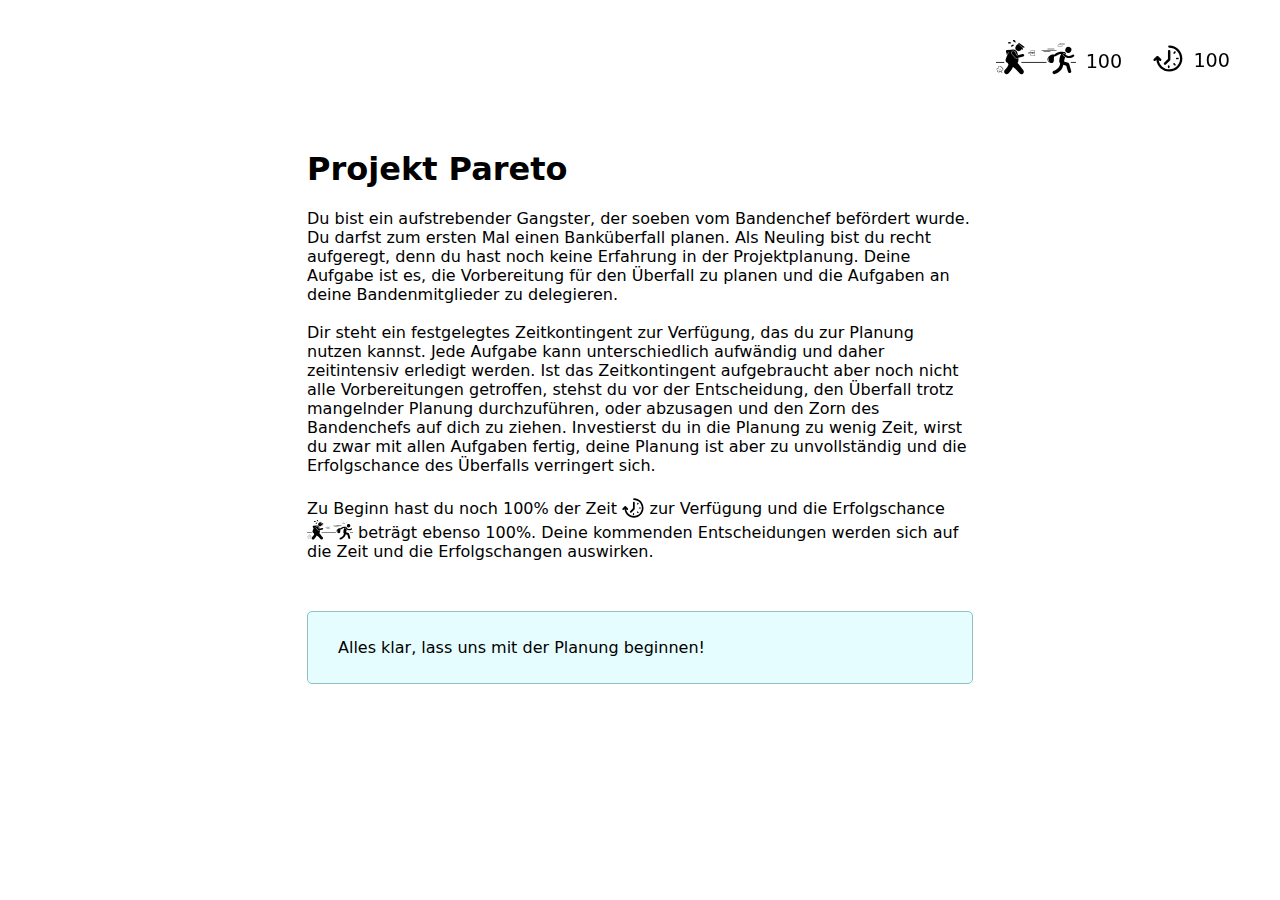
<file: index.html>
<!DOCTYPE html>
<html lang="de">

  <head>
    <meta charset="utf-8">
    <title>Projekt Pareto</title>
    <link rel="stylesheet" href="style.css">
    <meta name="viewport" content="width=device-width, initial-scale=1.0">

		<script>
			let param = window.location.search.substr(1).split('I');
			var time = 100 - parseInt(param[0]);
			var prob = 100 - parseInt(param[1]);
		</script>

  </head>

  <body>

		<h1>Projekt Pareto</h1>

		<div class="status">
			<div class="time">
				<img src="img/time.svg" />
				<span id="time">100</span>
			</div>
			
			<div class="prob">
				<img src="img/prob.svg" />
				<span id="prob">100</span>
			</div>
		</div>

		<p>
			Du bist ein aufstrebender Gangster, der soeben vom Bandenchef befördert wurde. Du darfst zum ersten Mal einen Banküberfall planen. 
			Als Neuling bist du recht aufgeregt, denn du hast noch keine Erfahrung in der Projektplanung. Deine Aufgabe ist es, die Vorbereitung für 
			den Überfall zu planen und die Aufgaben an deine Bandenmitglieder zu delegieren.<br><br>
			Dir steht ein festgelegtes Zeitkontingent zur Verfügung, das du zur Planung nutzen kannst. Jede Aufgabe kann 
			unterschiedlich aufwändig und daher zeitintensiv erledigt werden. Ist das Zeitkontingent aufgebraucht aber noch nicht alle 
			Vorbereitungen getroffen, stehst du vor der Entscheidung, den Überfall trotz mangelnder Planung durchzuführen, oder abzusagen und 
			den Zorn des Bandenchefs auf dich zu ziehen. Investierst du in die Planung zu wenig Zeit, wirst du zwar mit allen Aufgaben fertig, 
			deine Planung ist aber zu unvollständig und die Erfolgschance des Überfalls verringert sich.<br><br>
			Zu Beginn hast du noch 100% der Zeit <img src="img/time.svg" style="height: 20px; transform: translateY(4px);"/> zur Verfügung 
			und die Erfolgschance <img src="img/prob.svg" style="height: 20px; transform: translateY(2px);"/> beträgt ebenso 100%. 
			Deine kommenden Entscheidungen werden sich auf die Zeit und die Erfolgschangen auswirken.
		</p>

		<a class="button-wide" id="op1" href="01.html?0I0">
			<p>Alles klar, lass uns mit der Planung beginnen!</p>
		</a>

	<body>

</html>
</file>
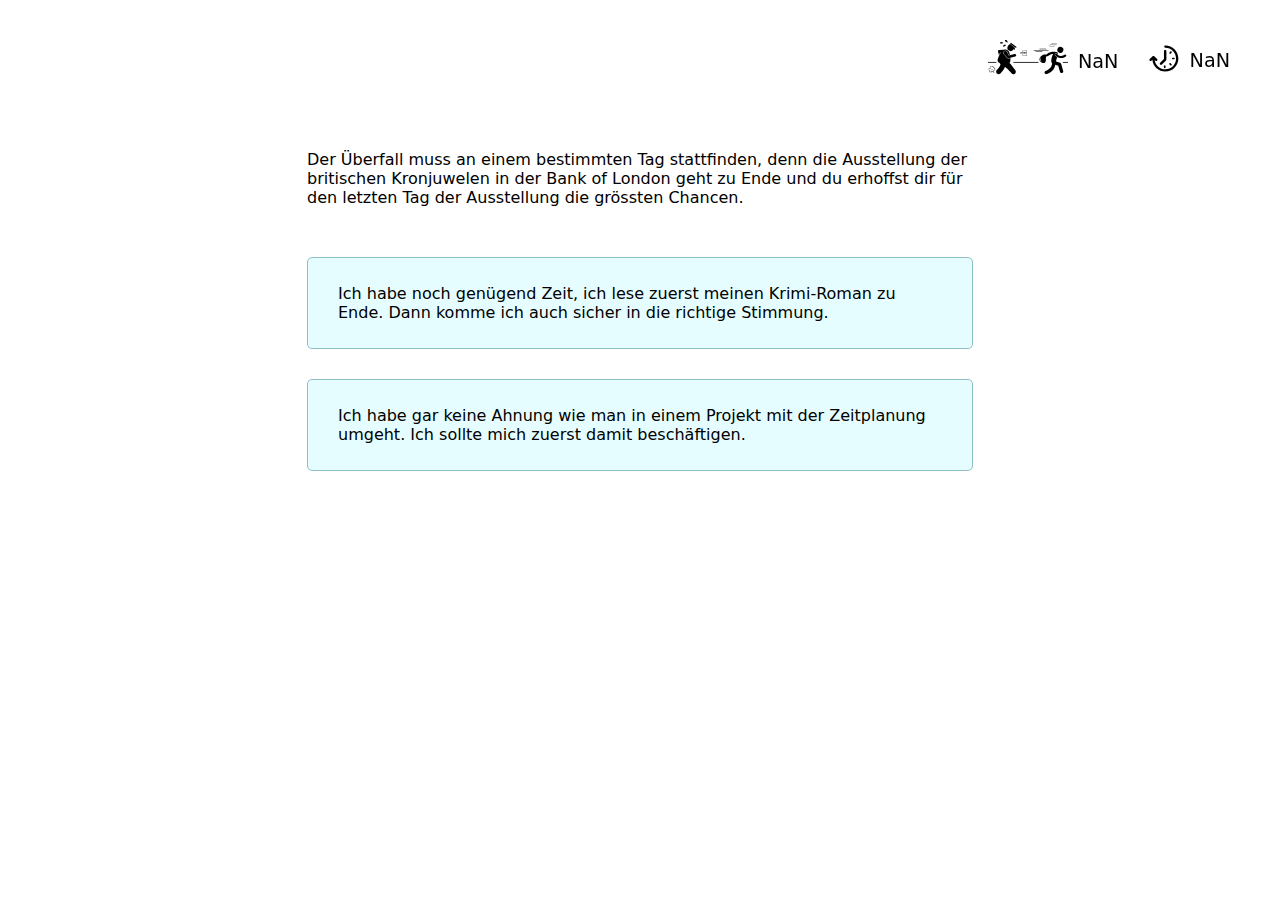
<file: 01.html>
<!DOCTYPE html>
<html lang="de">

  <head>
    <meta charset="utf-8">
    <title>Projekt Pareto</title>
    <link rel="stylesheet" href="style.css">
    <meta name="viewport" content="width=device-width, initial-scale=1.0">

		<script>
			let param = window.location.search.substr(1).split('I');
			var time = 100 - parseInt(param[0]);
			var prob = 100 - parseInt(param[1]);
		</script>

  </head>

  <body>

		<div class="status">
			<div class="time">
				<img src="img/time.svg" />
				<span id="time"></span>
			</div>
			
			<div class="prob">
				<img src="img/prob.svg" />
				<span id="prob"></span>
			</div>
		</div>

		<p>
			Der Überfall muss an einem bestimmten Tag stattfinden, denn die Ausstellung der britischen Kronjuwelen in der Bank of London 
			geht zu Ende und du erhoffst dir für den letzten Tag der Ausstellung die grössten Chancen.
		</p>

		<a class="button-wide" id="op1" href="">
			<p>Ich habe noch genügend Zeit, ich lese zuerst meinen Krimi-Roman zu Ende. Dann komme ich auch sicher in die richtige Stimmung.</p>
		</a>

		<a class="button-wide" id="op2" href="">
			<p>Ich habe gar keine Ahnung wie man in einem Projekt mit der Zeitplanung umgeht. Ich sollte mich zuerst damit beschäftigen.</p>
		</a>

		<script>
    	document.getElementById("op1").href = "01o1.html?" +  (100 - time + 10) + "I" + (100 - prob + 5); 
    	document.getElementById("op2").href = "01o2.html?" +  (100 - time + 5) + "I" + (100 - prob + 0); 
    	document.getElementById("time").innerHTML = time; 
    	document.getElementById("prob").innerHTML = prob; 
		</script>

  </body>

</html>
</file>
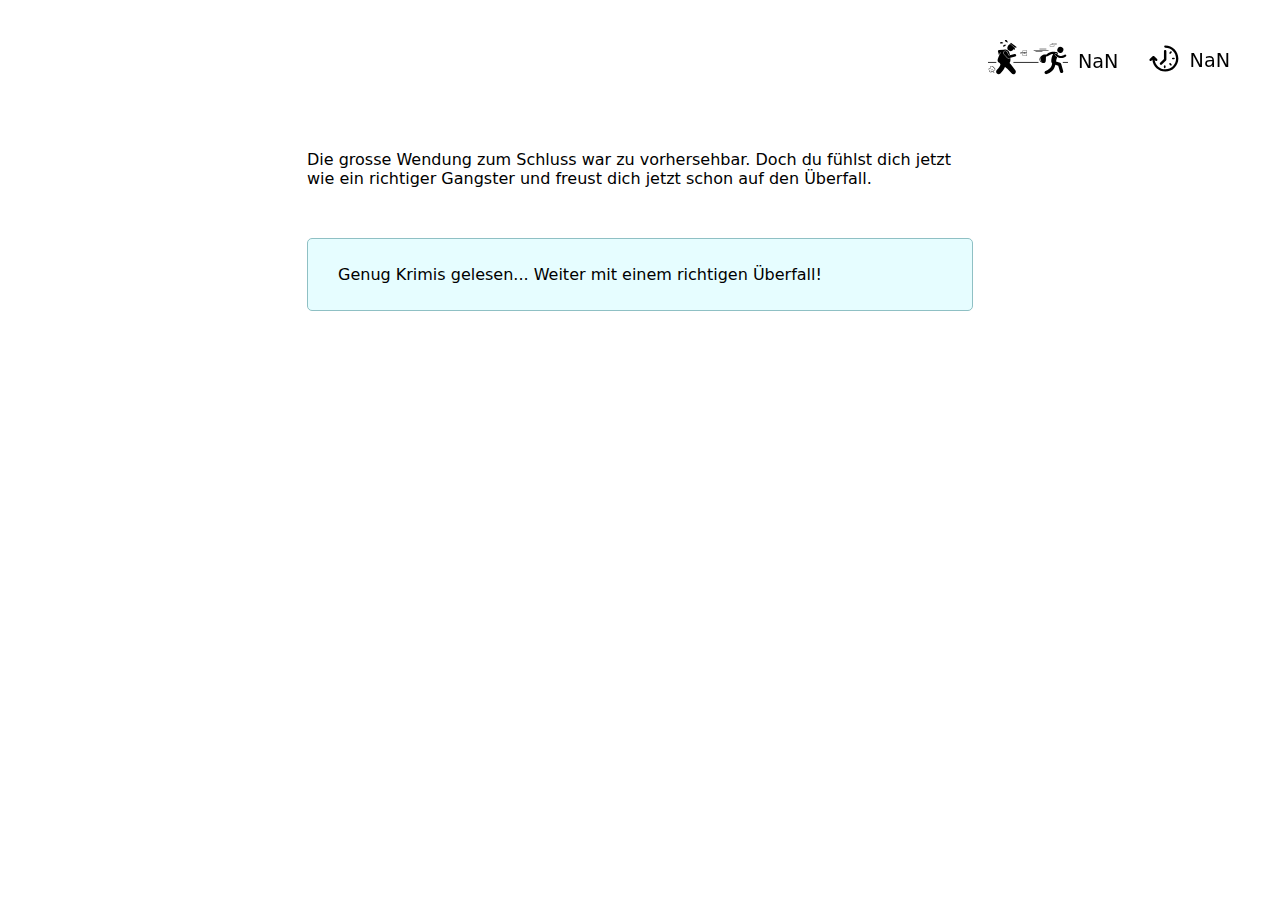
<file: 01o1.html>
<!DOCTYPE html>
<html lang="de">

  <head>
    <meta charset="utf-8">
    <title>Projekt Pareto</title>
    <link rel="stylesheet" href="style.css">
    <meta name="viewport" content="width=device-width, initial-scale=1.0">

		<script>
			let param = window.location.search.substr(1).split('I');
			var time = 100 - parseInt(param[0]);
			var prob = 100 - parseInt(param[1]);
		</script>

  </head>

  <body>

		<div class="status">
			<div class="time">
				<img src="img/time.svg" />
				<span id="time"></span>
			</div>
			
			<div class="prob">
				<img src="img/prob.svg" />
				<span id="prob"></span>
			</div>
		</div>

		<p>
			Die grosse Wendung zum Schluss war zu vorhersehbar. Doch du fühlst dich jetzt wie ein 
			richtiger Gangster und freust dich jetzt schon auf den Überfall.
		</p>

		<a class="button-wide" id="op1" href="">
			<p>Genug Krimis gelesen... Weiter mit einem richtigen Überfall!</p>
		</a>

		<script>
    	document.getElementById("op1").href = "01.html?" +  (100 - time + 0) + "I" + (100 - prob + 0); 
    	document.getElementById("time").innerHTML = time; 
    	document.getElementById("prob").innerHTML = prob; 
		</script>

  </body>

</html>
</file>
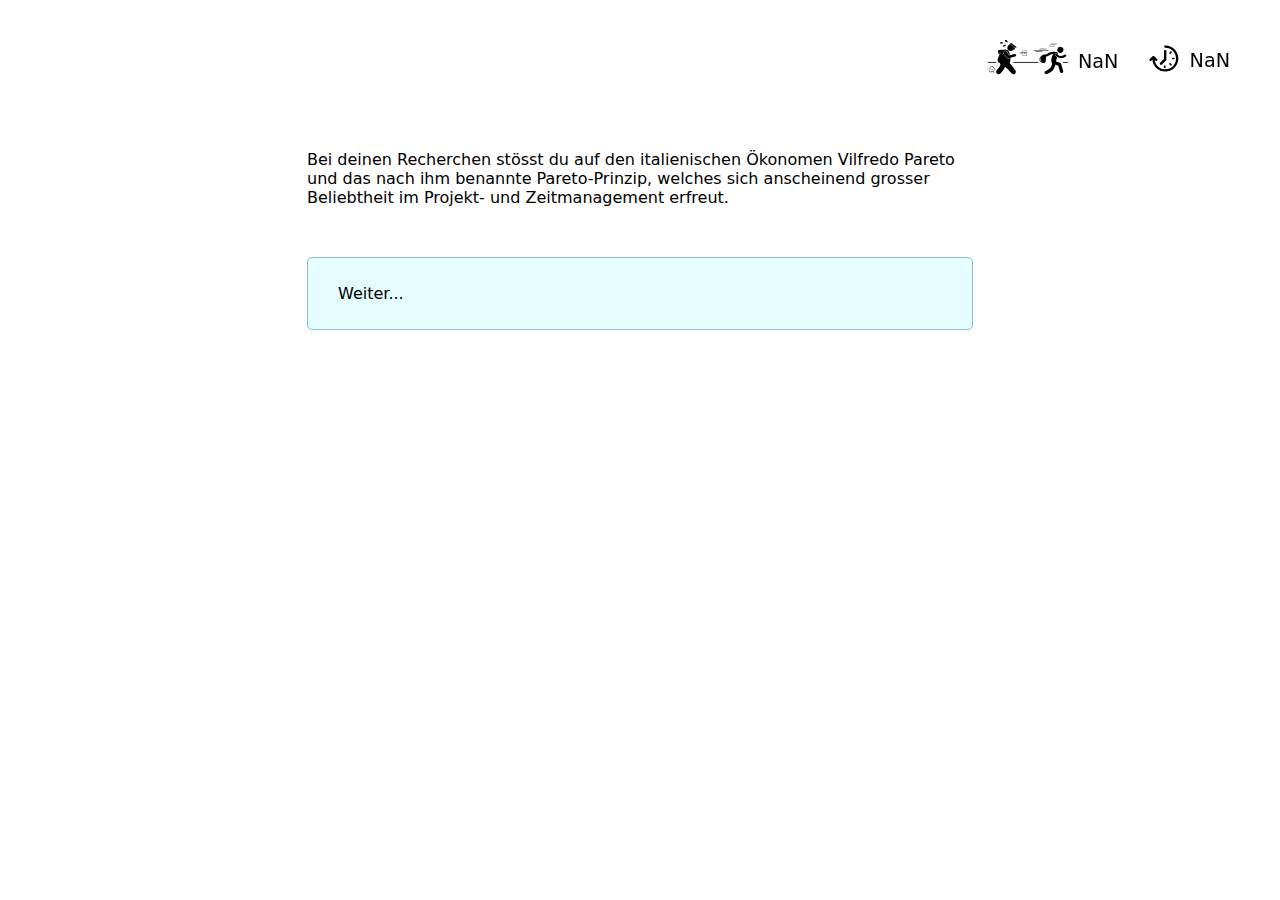
<file: 01o2.html>
<!DOCTYPE html>
<html lang="de">

  <head>
    <meta charset="utf-8">
    <title>Projekt Pareto</title>
    <link rel="stylesheet" href="style.css">
    <meta name="viewport" content="width=device-width, initial-scale=1.0">

		<script>
			let param = window.location.search.substr(1).split('I');
			var time = 100 - parseInt(param[0]);
			var prob = 100 - parseInt(param[1]);
		</script>

  </head>

  <body>

		<div class="status">
			<div class="time">
				<img src="img/time.svg" />
				<span id="time"></span>
			</div>
			
			<div class="prob">
				<img src="img/prob.svg" />
				<span id="prob"></span>
			</div>
		</div>

		<p>
			Bei deinen Recherchen stösst du auf den italienischen Ökonomen Vilfredo Pareto und das nach 
			ihm benannte Pareto-Prinzip, welches sich anscheinend grosser Beliebtheit im Projekt- und Zeitmanagement erfreut.
		</p>

		<a class="button-wide" id="op1" href="">
			<p>Weiter...</p>
		</a>

		<script>
    	document.getElementById("op1").href = "02.html?" +  (100 - time + 0) + "I" + (100 - prob + 0); 
    	document.getElementById("time").innerHTML = time; 
    	document.getElementById("prob").innerHTML = prob; 
		</script>

  </body>

</html>
</file>
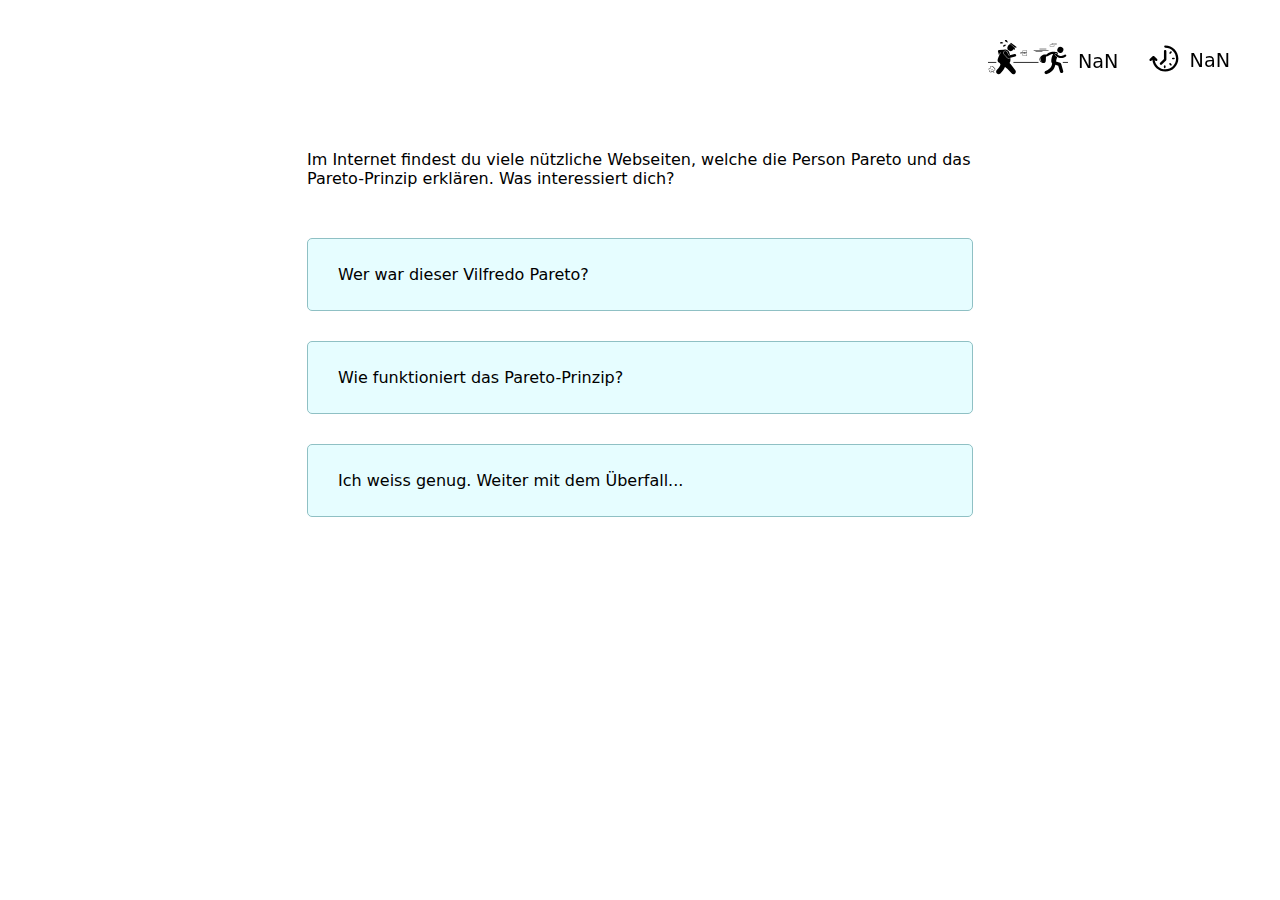
<file: 02.html>
<!DOCTYPE html>
<html lang="de">

  <head>
    <meta charset="utf-8">
    <title>Projekt Pareto</title>
    <link rel="stylesheet" href="style.css">
    <meta name="viewport" content="width=device-width, initial-scale=1.0">

		<script>
			let param = window.location.search.substr(1).split('I');
			var time = 100 - parseInt(param[0]);
			var prob = 100 - parseInt(param[1]);
		</script>

  </head>

  <body>

		<div class="status">
			<div class="time">
				<img src="img/time.svg" />
				<span id="time"></span>
			</div>
			
			<div class="prob">
				<img src="img/prob.svg" />
				<span id="prob"></span>
			</div>
		</div>

		<p>Im Internet findest du viele nützliche Webseiten, welche die Person Pareto und das Pareto-Prinzip erklären. Was interessiert dich?</p>

		<a class="button-wide" id="op1" href="">
			<p>Wer war dieser Vilfredo Pareto?</p>
		</a>

		<a class="button-wide" id="op2" href="">
			<p>Wie funktioniert das Pareto-Prinzip?</p>
		</a>

		<a class="button-wide" id="op3" href="">
			<p>Ich weiss genug. Weiter mit dem Überfall...</p>
		</a>

		<script>
    	document.getElementById("op1").href = "02o1.html?" +  (100 - time + 10) + "I" + (100 - prob + 0); 
    	document.getElementById("op2").href = "02o2.html?" +  (100 - time + 10) + "I" + (100 - prob + 0); 
    	document.getElementById("op3").href = "03.html?" +  (100 - time + 0) + "I" + (100 - prob + 0); 
    	document.getElementById("time").innerHTML = time; 
    	document.getElementById("prob").innerHTML = prob; 
		</script>

  </body>

</html>
</file>
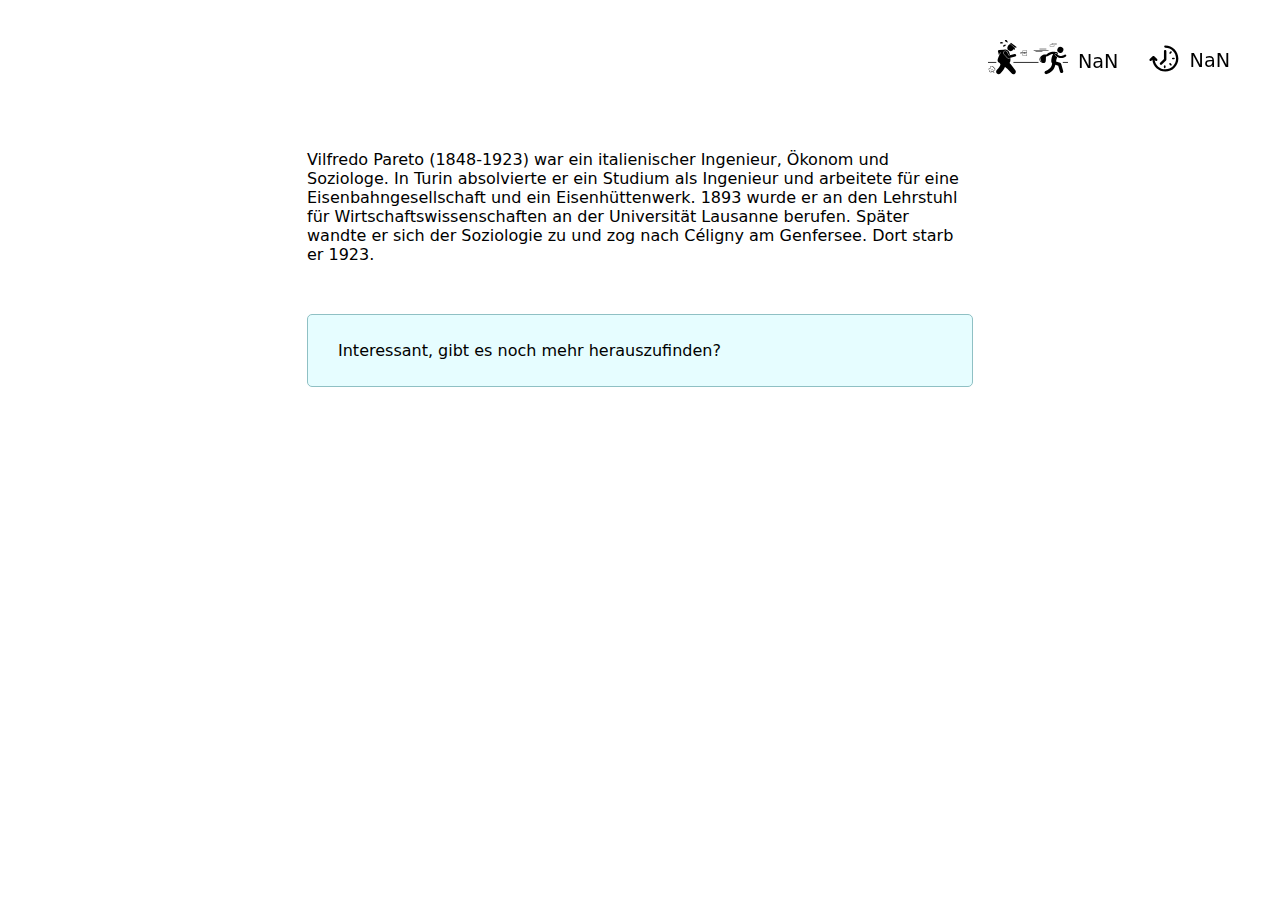
<file: 02o1.html>
<!DOCTYPE html>
<html lang="de">

  <head>
    <meta charset="utf-8">
    <title>Projekt Pareto</title>
    <link rel="stylesheet" href="style.css">
    <meta name="viewport" content="width=device-width, initial-scale=1.0">

		<script>
			let param = window.location.search.substr(1).split('I');
			var time = 100 - parseInt(param[0]);
			var prob = 100 - parseInt(param[1]);
		</script>

  </head>

  <body>

		<div class="status">
			<div class="time">
				<img src="img/time.svg" />
				<span id="time"></span>
			</div>
			
			<div class="prob">
				<img src="img/prob.svg" />
				<span id="prob"></span>
			</div>
		</div>

		<p>
			Vilfredo Pareto (1848-1923) war ein italienischer Ingenieur, Ökonom und Soziologe. 
			In Turin absolvierte er ein Studium als Ingenieur und arbeitete für eine Eisenbahngesellschaft 
			und ein Eisenhüttenwerk. 1893 wurde er an den Lehrstuhl für Wirtschaftswissenschaften 
			an der Universität Lausanne berufen. Später wandte er sich der Soziologie zu und zog nach 
			Céligny am Genfersee. Dort starb er 1923.
		</p>

		<a class="button-wide" id="op1" href="">
			<p>Interessant, gibt es noch mehr herauszufinden?</p>
		</a>

		<script>
    	document.getElementById("op1").href = "02.html?" +  (100 - time + 0) + "I" + (100 - prob + 0); 
    	document.getElementById("time").innerHTML = time; 
    	document.getElementById("prob").innerHTML = prob; 
		</script>

  </body>

</html>
</file>
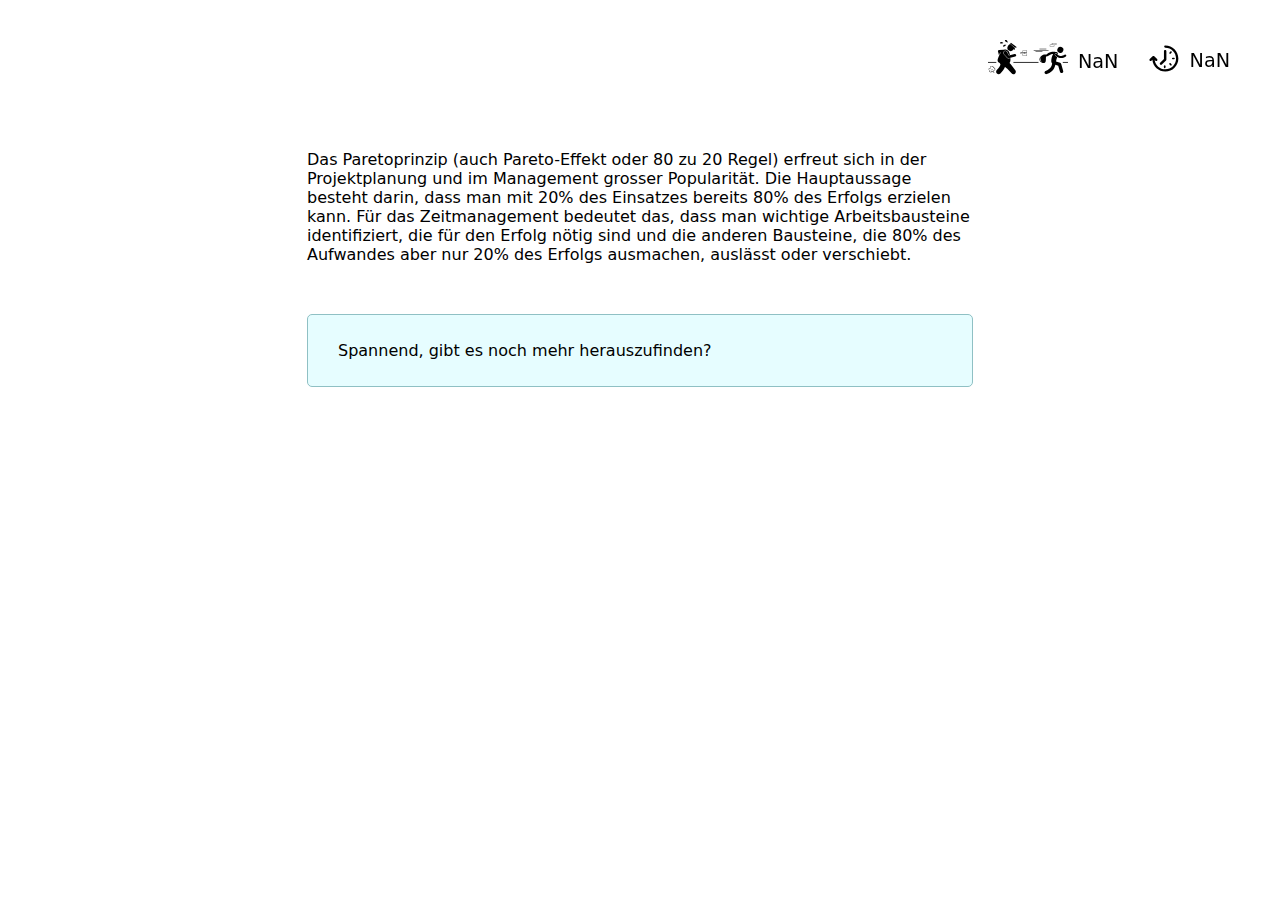
<file: 02o2.html>
<!DOCTYPE html>
<html lang="de">

  <head>
    <meta charset="utf-8">
    <title>Projekt Pareto</title>
    <link rel="stylesheet" href="style.css">
    <meta name="viewport" content="width=device-width, initial-scale=1.0">

		<script>
			let param = window.location.search.substr(1).split('I');
			var time = 100 - parseInt(param[0]);
			var prob = 100 - parseInt(param[1]);
		</script>

  </head>

  <body>

		<div class="status">
			<div class="time">
				<img src="img/time.svg" />
				<span id="time"></span>
			</div>
			
			<div class="prob">
				<img src="img/prob.svg" />
				<span id="prob"></span>
			</div>
		</div>

		<p>
			Das Paretoprinzip (auch Pareto-Effekt oder 80 zu 20 Regel) erfreut sich in der Projektplanung 
			und im Management grosser Popularität. Die Hauptaussage besteht darin, dass man mit 20% des 
			Einsatzes bereits 80% des Erfolgs erzielen kann. Für das Zeitmanagement bedeutet das, dass man 
			wichtige Arbeitsbausteine identifiziert, die für den Erfolg nötig sind und die anderen Bausteine, 
			die 80% des Aufwandes aber nur 20% des Erfolgs ausmachen, auslässt oder verschiebt.
		</p>

		<a class="button-wide" id="op1" href="">
			<p>Spannend, gibt es noch mehr herauszufinden?</p>
		</a>

		<script>
    	document.getElementById("op1").href = "02.html?" +  (100 - time + 0) + "I" + (100 - prob + 0); 
    	document.getElementById("time").innerHTML = time; 
    	document.getElementById("prob").innerHTML = prob; 
		</script>

  </body>

</html>
</file>
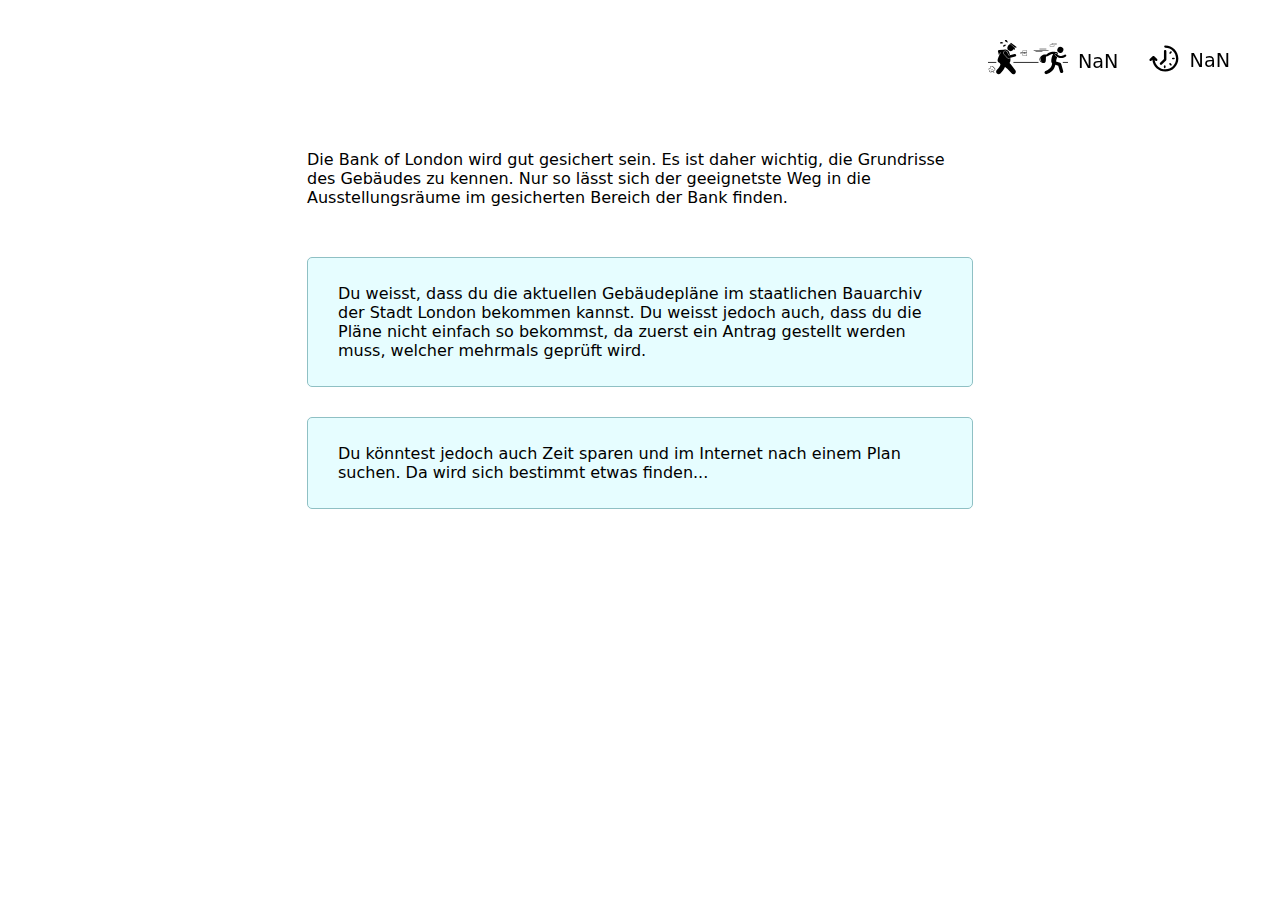
<file: 03.html>
<!DOCTYPE html>
<html lang="de">

  <head>
    <meta charset="utf-8">
    <title>Projekt Pareto</title>
    <link rel="stylesheet" href="style.css">
    <meta name="viewport" content="width=device-width, initial-scale=1.0">

		<script>
			let param = window.location.search.substr(1).split('I');
			var time = 100 - parseInt(param[0]);
			var prob = 100 - parseInt(param[1]);
		</script>

  </head>

  <body>

		<div class="status">
			<div class="time">
				<img src="img/time.svg" />
				<span id="time"></span>
			</div>
			
			<div class="prob">
				<img src="img/prob.svg" />
				<span id="prob"></span>
			</div>
		</div>

		<p>
			Die Bank of London wird gut gesichert sein. Es ist daher wichtig, die Grundrisse des Gebäudes zu kennen. 
			Nur so lässt sich der geeignetste Weg in die Ausstellungsräume im gesicherten Bereich der Bank finden.
		</p>

		<a class="button-wide" id="op1" href="">
			<p>
			 Du weisst, dass du die aktuellen Gebäudepläne im staatlichen Bauarchiv der Stadt London bekommen kannst. 
			 Du weisst jedoch auch, dass du die Pläne nicht einfach so bekommst, da zuerst ein Antrag gestellt werden muss, 
			 welcher mehrmals geprüft wird.
			</p>
		</a>

		<a class="button-wide" id="op2" href="">
			<p>
				Du könntest jedoch auch Zeit sparen und im Internet nach einem Plan suchen. Da wird sich bestimmt etwas finden...
			</p>
		</a>

		<script>
    	document.getElementById("op1").href = "03o1.html?" +  (100 - time + 15) + "I" + (100 - prob + 0); 
    	document.getElementById("op2").href = "03o2.html?" +  (100 - time + 5) + "I" + (100 - prob + 15); 
    	document.getElementById("time").innerHTML = time; 
    	document.getElementById("prob").innerHTML = prob; 
		</script>

  </body>

</html>
</file>
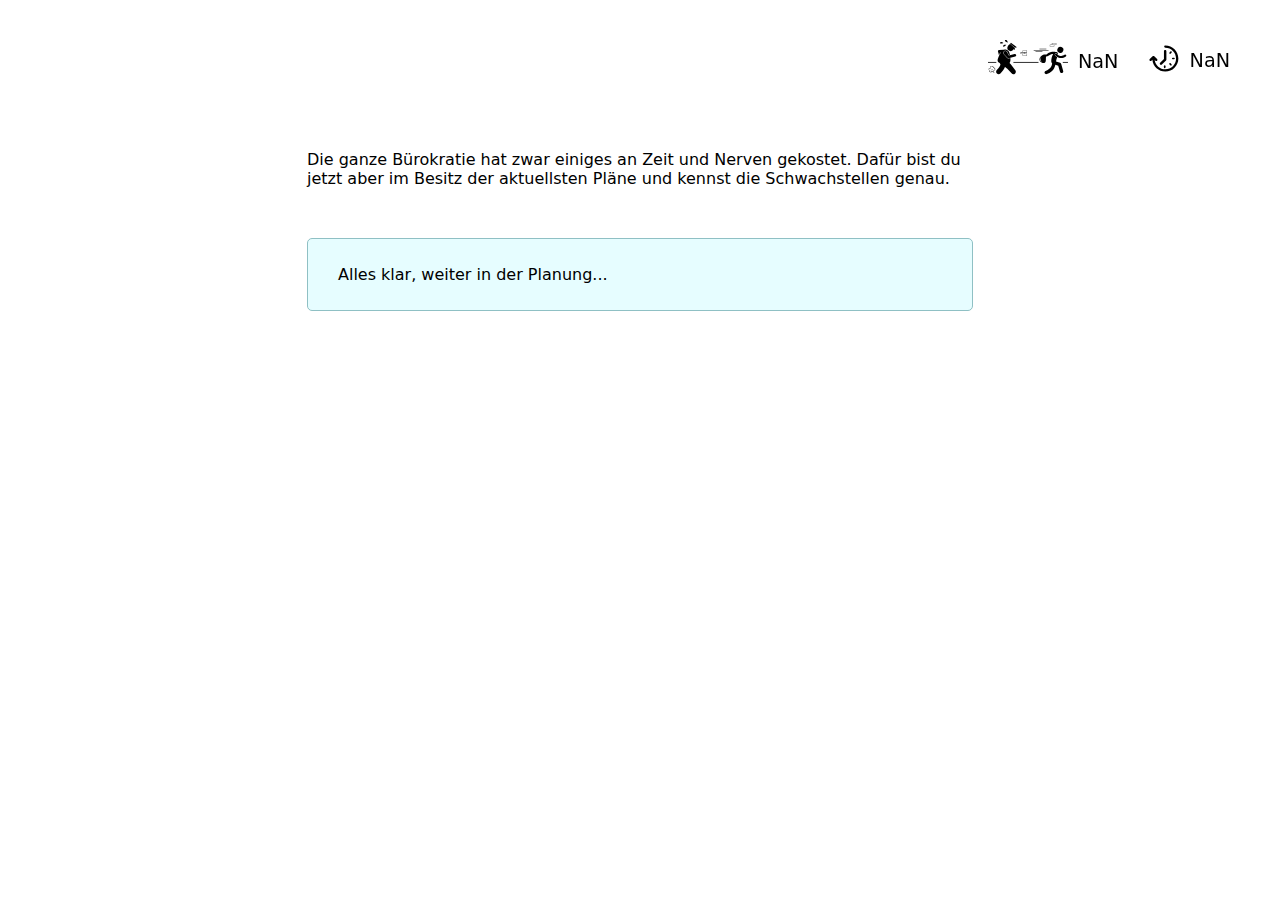
<file: 03o1.html>
<!DOCTYPE html>
<html lang="de">

  <head>
    <meta charset="utf-8">
    <title>Projekt Pareto</title>
    <link rel="stylesheet" href="style.css">
    <meta name="viewport" content="width=device-width, initial-scale=1.0">

		<script>
			let param = window.location.search.substr(1).split('I');
			var time = 100 - parseInt(param[0]);
			var prob = 100 - parseInt(param[1]);
		</script>

  </head>

  <body>

		<div class="status">
			<div class="time">
				<img src="img/time.svg" />
				<span id="time"></span>
			</div>
			
			<div class="prob">
				<img src="img/prob.svg" />
				<span id="prob"></span>
			</div>
		</div>

		<p>
			Die ganze Bürokratie hat zwar einiges an Zeit und Nerven gekostet. Dafür bist du jetzt aber im 
			Besitz der aktuellsten Pläne und kennst die Schwachstellen genau.		
		</p>

		<a class="button-wide" id="op1" href="">
			<p>Alles klar, weiter in der Planung...</p>
		</a>

		<script>
    	document.getElementById("op1").href = "04.html?" +  (100 - time + 0) + "I" + (100 - prob + 0); 
    	document.getElementById("time").innerHTML = time; 
    	document.getElementById("prob").innerHTML = prob; 
		</script>

  </body>

</html>
</file>
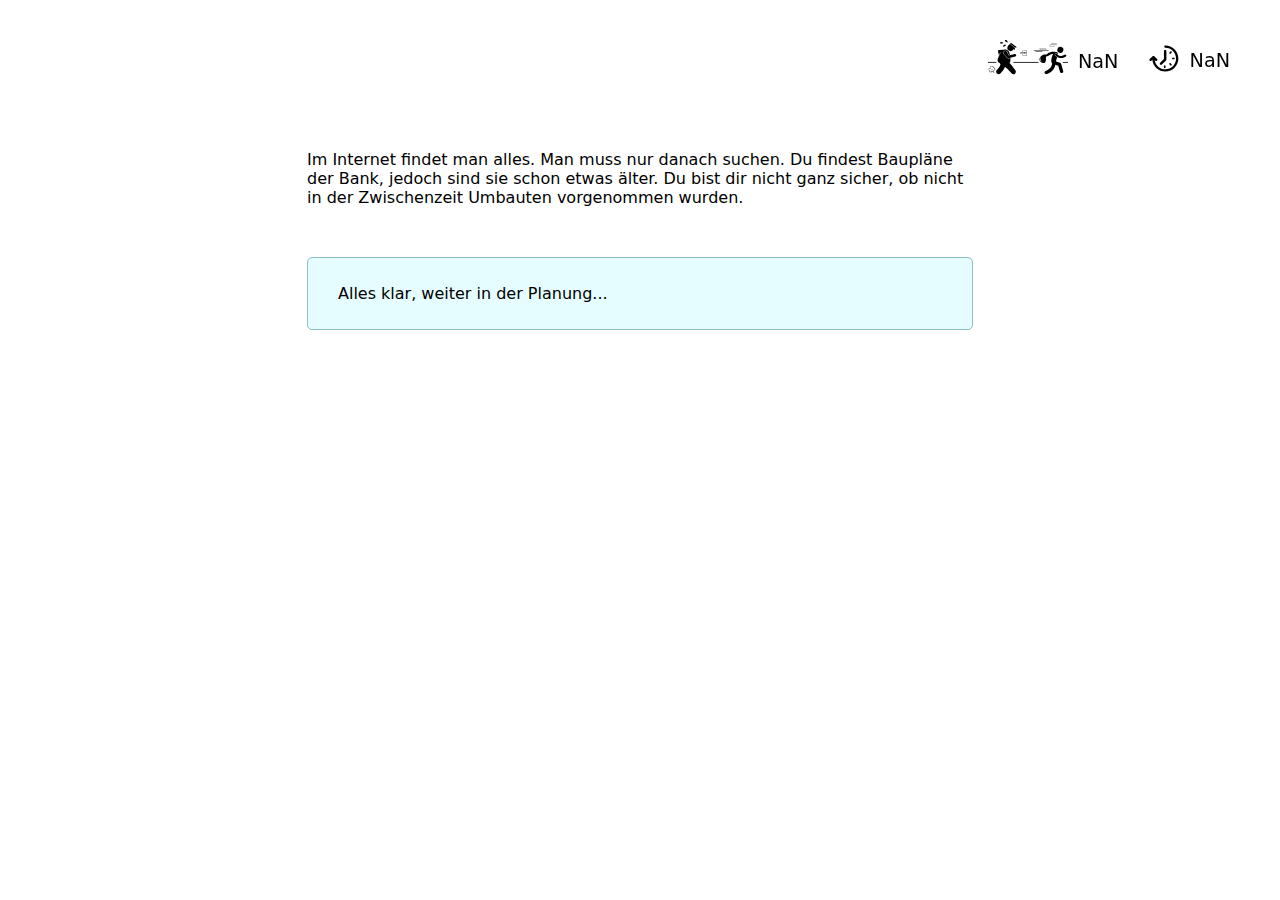
<file: 03o2.html>
<!DOCTYPE html>
<html lang="de">

  <head>
    <meta charset="utf-8">
    <title>Projekt Pareto</title>
    <link rel="stylesheet" href="style.css">
    <meta name="viewport" content="width=device-width, initial-scale=1.0">

		<script>
			let param = window.location.search.substr(1).split('I');
			var time = 100 - parseInt(param[0]);
			var prob = 100 - parseInt(param[1]);
		</script>

  </head>

  <body>

		<div class="status">
			<div class="time">
				<img src="img/time.svg" />
				<span id="time"></span>
			</div>
			
			<div class="prob">
				<img src="img/prob.svg" />
				<span id="prob"></span>
			</div>
		</div>

		<p>
			Im Internet findet man alles. Man muss nur danach suchen. Du findest Baupläne der Bank, jedoch sind 
			sie schon etwas älter. Du bist dir nicht ganz sicher, ob nicht in der Zwischenzeit Umbauten vorgenommen wurden.
		</p>

		<a class="button-wide" id="op1" href="">
			<p>Alles klar, weiter in der Planung...</p>
		</a>

		<script>
    	document.getElementById("op1").href = "04.html?" +  (100 - time + 0) + "I" + (100 - prob + 0); 
    	document.getElementById("time").innerHTML = time; 
    	document.getElementById("prob").innerHTML = prob; 
		</script>

  </body>

</html>
</file>
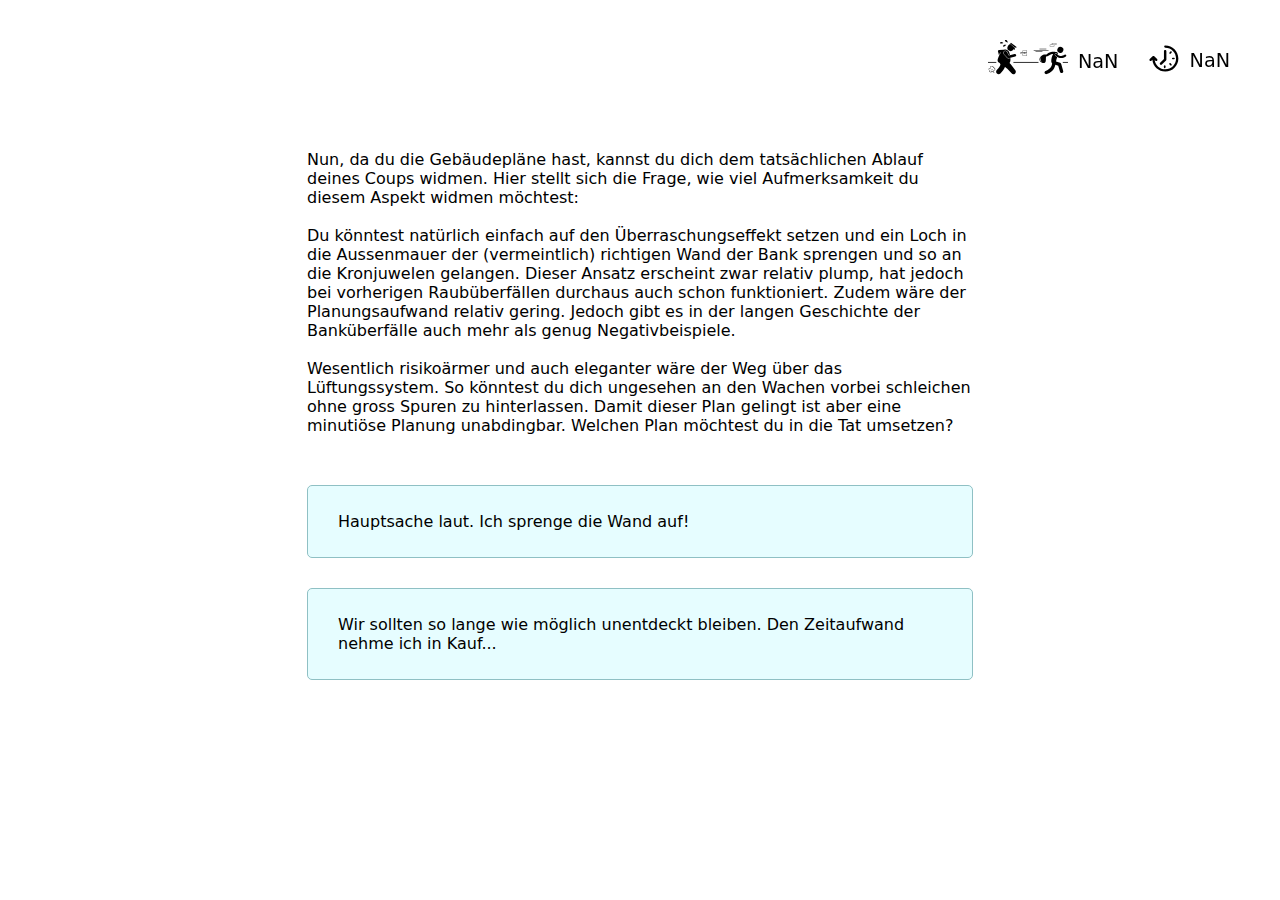
<file: 04.html>
<!DOCTYPE html>
<html lang="de">

  <head>
    <meta charset="utf-8">
    <title>Projekt Pareto</title>
    <link rel="stylesheet" href="style.css">
    <meta name="viewport" content="width=device-width, initial-scale=1.0">

		<script>
			let param = window.location.search.substr(1).split('I');
			var time = 100 - parseInt(param[0]);
			var prob = 100 - parseInt(param[1]);
		</script>

  </head>

  <body>

		<div class="status">
			<div class="time">
				<img src="img/time.svg" />
				<span id="time"></span>
			</div>
			
			<div class="prob">
				<img src="img/prob.svg" />
				<span id="prob"></span>
			</div>
		</div>

		<p> 
			Nun, da du die Gebäudepläne hast, kannst du dich dem tatsächlichen Ablauf deines Coups widmen. 
			Hier stellt sich die Frage, wie viel Aufmerksamkeit du diesem Aspekt widmen möchtest:<br><br>
			Du könntest natürlich einfach auf den Überraschungseffekt setzen und ein Loch in die Aussenmauer der 
			(vermeintlich) richtigen Wand der Bank sprengen und so an die Kronjuwelen gelangen. Dieser 
			Ansatz erscheint zwar relativ plump, hat jedoch bei vorherigen Raubüberfällen durchaus auch schon funktioniert. 
			Zudem wäre der Planungsaufwand relativ gering. Jedoch gibt es in der langen Geschichte der Banküberfälle 
			auch mehr als genug Negativbeispiele.<br><br>
			Wesentlich risikoärmer und auch eleganter wäre der Weg über das Lüftungssystem. So könntest du dich 
			ungesehen an den Wachen vorbei schleichen ohne gross Spuren zu hinterlassen. Damit dieser Plan gelingt ist 
			aber eine minutiöse Planung unabdingbar. Welchen Plan möchtest du in die Tat umsetzen?
		</p>

		<a class="button-wide" id="op1" href="">
			<p>Hauptsache laut. Ich sprenge die Wand auf!</p>
		</a>

		<a class="button-wide" id="op2" href="">
			<p>Wir sollten so lange wie möglich unentdeckt bleiben. Den Zeitaufwand nehme ich in Kauf...</p>
		</a>

		<script>
    	document.getElementById("op1").href = "05.html?" +  (100 - time + 5) + "I" + (100 - prob + 20); 
    	document.getElementById("op2").href = "05.html?" +  (100 - time + 15) + "I" + (100 - prob + 0); 
    	document.getElementById("time").innerHTML = time; 
    	document.getElementById("prob").innerHTML = prob; 
		</script>

  </body>

</html>
</file>
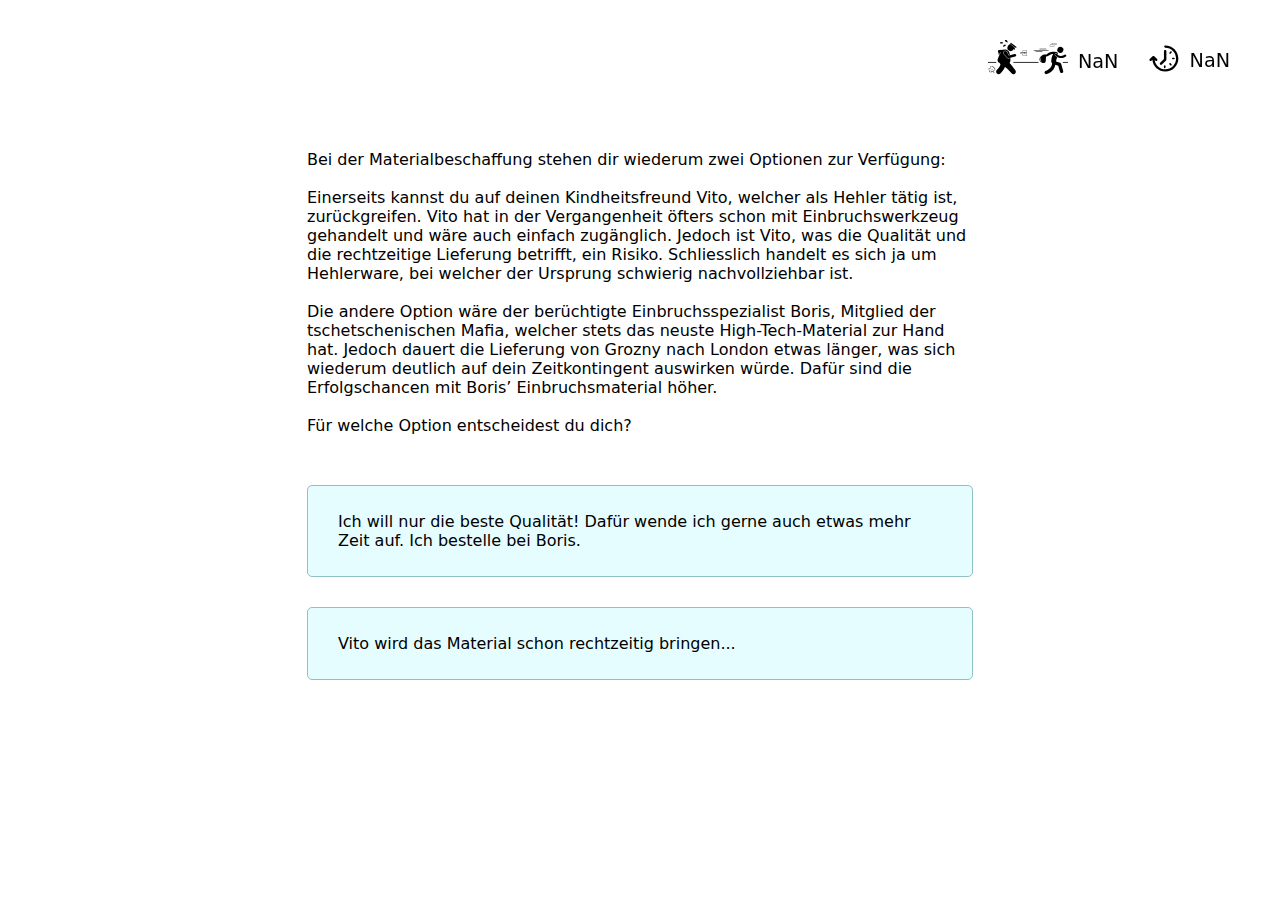
<file: 05.html>
<!DOCTYPE html>
<html lang="de">

  <head>
    <meta charset="utf-8">
    <title>Projekt Pareto</title>
    <link rel="stylesheet" href="style.css">
    <meta name="viewport" content="width=device-width, initial-scale=1.0">

		<script>
			let param = window.location.search.substr(1).split('I');
			var time = 100 - parseInt(param[0]);
			var prob = 100 - parseInt(param[1]);
		</script>

  </head>

  <body>

		<div class="status">
			<div class="time">
				<img src="img/time.svg" />
				<span id="time"></span>
			</div>
			
			<div class="prob">
				<img src="img/prob.svg" />
				<span id="prob"></span>
			</div>
		</div>

		<p> 
			Bei der Materialbeschaffung stehen dir wiederum zwei Optionen zur Verfügung: <br><br>
			Einerseits kannst du auf deinen Kindheitsfreund Vito, welcher als Hehler tätig ist, zurückgreifen. 
			Vito hat in der Vergangenheit öfters schon mit Einbruchswerkzeug gehandelt und wäre auch einfach 
			zugänglich. Jedoch ist Vito, was die Qualität und die rechtzeitige Lieferung betrifft, ein Risiko. 
			Schliesslich handelt es sich ja um Hehlerware, bei welcher der Ursprung schwierig nachvollziehbar ist. <br><br>
			Die andere Option wäre der berüchtigte Einbruchsspezialist Boris, Mitglied der tschetschenischen Mafia, welcher 
			stets das neuste High-Tech-Material zur Hand hat. Jedoch dauert die Lieferung von Grozny nach London etwas länger,
			was sich wiederum deutlich auf dein Zeitkontingent auswirken würde. Dafür sind die Erfolgschancen mit Boris’ Einbruchsmaterial 
			höher.<br><br> Für welche Option entscheidest du dich?
		</p>

		<a class="button-wide" id="op1" href="">
			<p>Ich will nur die beste Qualität! Dafür wende ich gerne auch etwas mehr Zeit auf. Ich bestelle bei Boris.</p>
		</a>

		<a class="button-wide" id="op2" href="">
			<p>Vito wird das Material schon rechtzeitig bringen...</p>
		</a>

		<script>
    	document.getElementById("op1").href = "06.html?" +  (100 - time + 15) + "I" + (100 - prob + 0); 
    	document.getElementById("op2").href = "06.html?" +  (100 - time + 5) + "I" + (100 - prob + 15); 
    	document.getElementById("time").innerHTML = time; 
    	document.getElementById("prob").innerHTML = prob; 
		</script>

  </body>

</html>
</file>
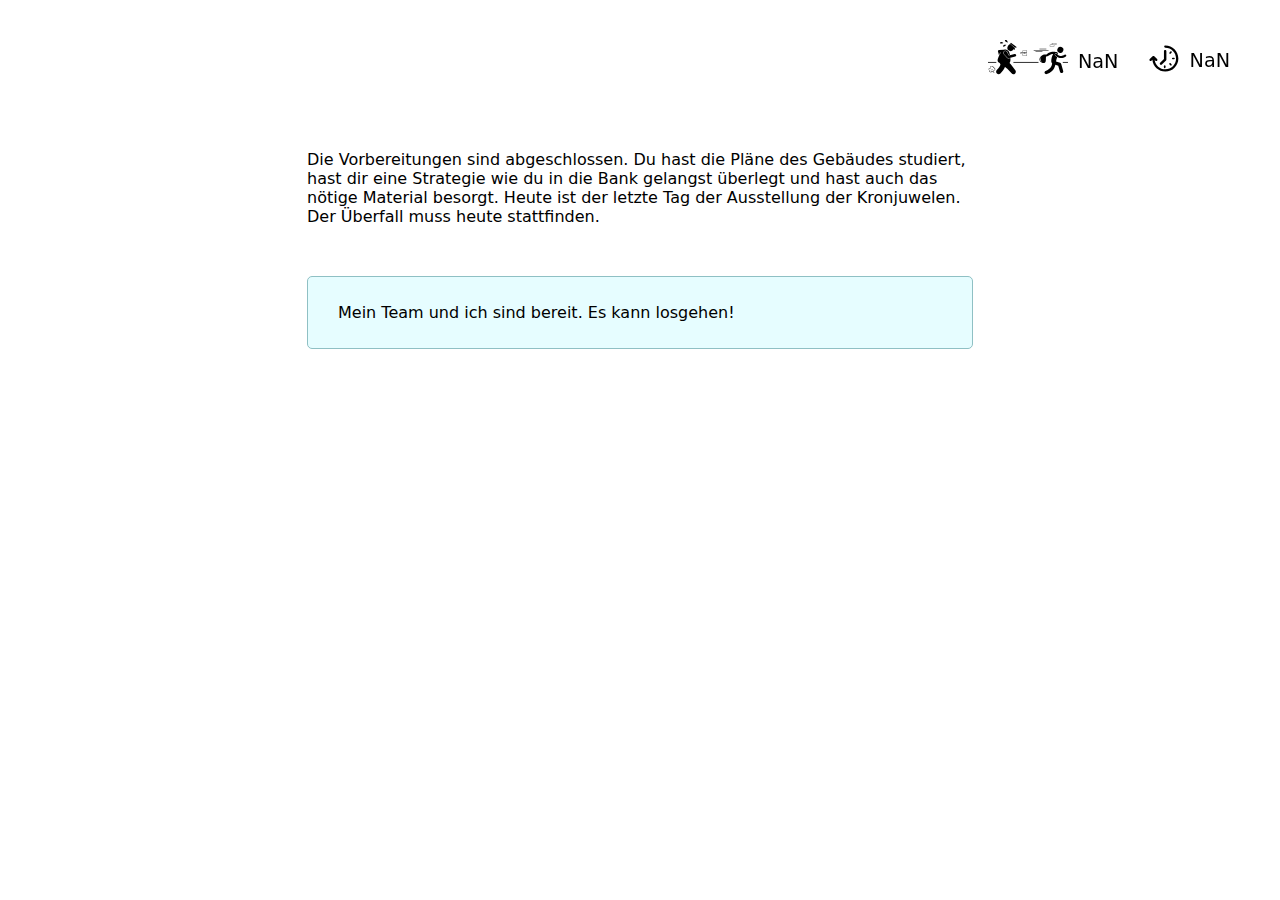
<file: 06.html>
<!DOCTYPE html>
<html lang="de">

  <head>
    <meta charset="utf-8">
    <title>Projekt Pareto</title>
    <link rel="stylesheet" href="style.css">
    <meta name="viewport" content="width=device-width, initial-scale=1.0">

		<script>
			let param = window.location.search.substr(1).split('I');
			var time = 100 - parseInt(param[0]);
			var prob = 100 - parseInt(param[1]);
		</script>

  </head>

  <body>

		<div class="status">
			<div class="time">
				<img src="img/time.svg" />
				<span id="time"></span>
			</div>
			
			<div class="prob">
				<img src="img/prob.svg" />
				<span id="prob"></span>
			</div>
		</div>

		<p> 
			Die Vorbereitungen sind abgeschlossen. Du hast die Pläne des Gebäudes studiert, hast dir eine Strategie wie du in die Bank gelangst 
			überlegt und hast auch das nötige Material besorgt. Heute ist der letzte Tag 
			der Ausstellung der Kronjuwelen. Der Überfall muss heute stattfinden.
		</p>

		<a class="button-wide" id="op1" href="">
			<p>Mein Team und ich sind bereit. Es kann losgehen!</p>
		</a>

		<script>
    	document.getElementById("op1").href = "final.html?" +  (100 - time + 0) + "I" + (100 - prob + 0); 
    	document.getElementById("time").innerHTML = time; 
    	document.getElementById("prob").innerHTML = prob; 
		</script>

  </body>

</html>
</file>
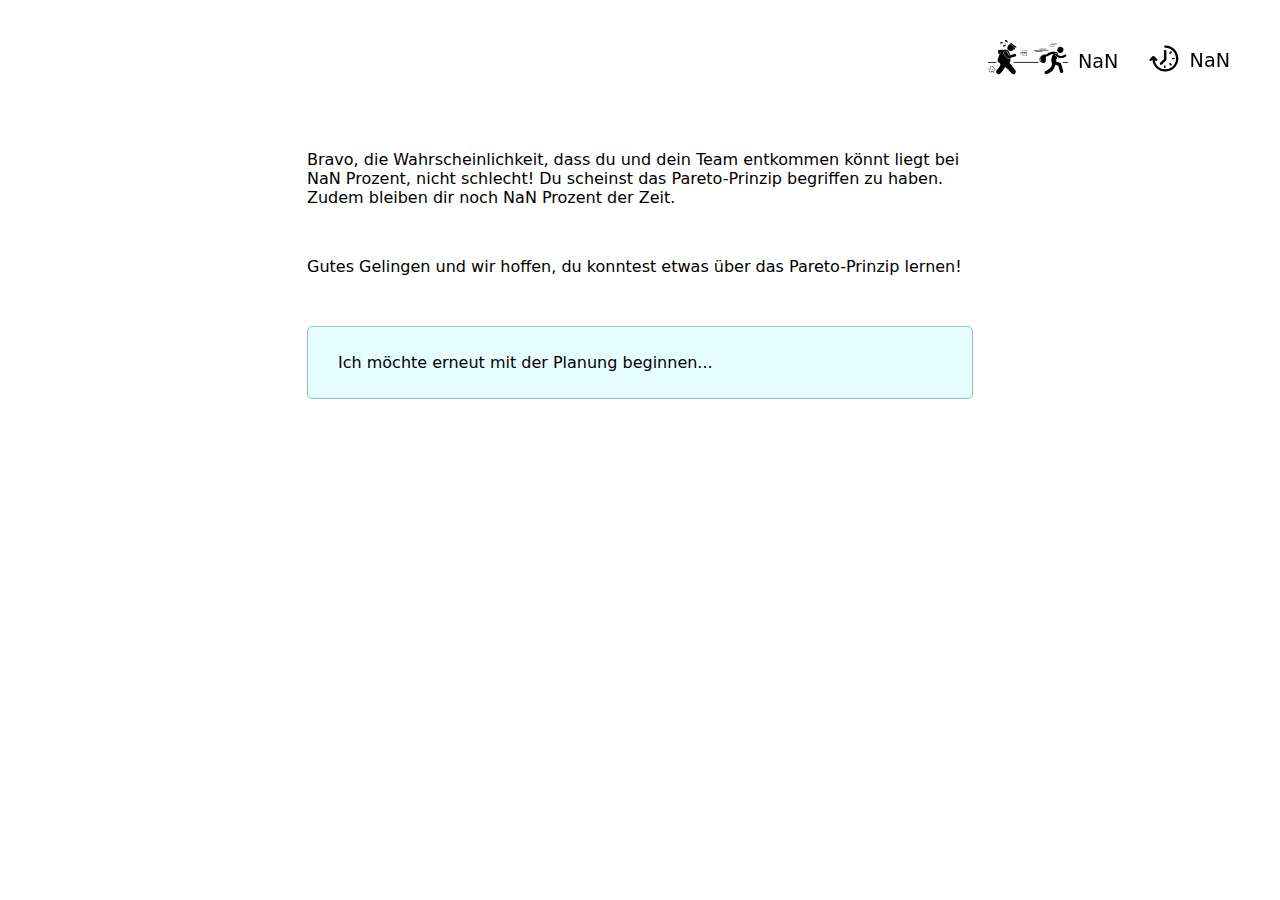
<file: final.html>
<!DOCTYPE html>
<html lang="de">

  <head>
    <meta charset="utf-8">
    <title>Projekt Pareto</title>
    <link rel="stylesheet" href="style.css">
    <meta name="viewport" content="width=device-width, initial-scale=1.0">

		<script>
			let param = window.location.search.substr(1).split('I');
			var time = 100 - parseInt(param[0]);
			var prob = 100 - parseInt(param[1]);
		</script>

  </head>

  <body>

		<div class="status">
			<div class="time">
				<img src="img/time.svg" />
				<span id="time"></span>
			</div>
			
			<div class="prob">
				<img src="img/prob.svg" />
				<span id="prob"></span>
			</div>
		</div>

		<p id="text"></p>

		<p>Gutes Gelingen und wir hoffen, du konntest etwas über das Pareto-Prinzip lernen!</p>

		<a class="button-wide" id="op1" href="index.html">
			<p>Ich möchte erneut mit der Planung beginnen...</p>
		</a>

		<script>
    	document.getElementById("time").innerHTML = time; 
    	document.getElementById("prob").innerHTML = prob; 
			if (prob < 46) {
				document.getElementById("text").innerHTML = "Die Wahrscheinlichkeit, dass du und dein Team entkommen liegt bei " + prob + " Prozent. Ihr habt zwar noch " + time + " Prozent der Zeit zur Verfügung, die Erfolgschangen sehen jedoch wirklich schlecht aus... Ob der Überfall gelingen wird scheint reine Glückssache zu sein, vielleicht schaust du dir das Pareto-Prinzip noch einmal genauer an.";
			} else if (prob < 70) {
				document.getElementById("text").innerHTML = "Deine Planung scheint ziemlich ausgeglichen zu sein, bravo! Trotzdem hättest du die Erfolgschangen von " + prob + " Prozent mit der Anwendung des Pareto Prinzips ein wenig erhöhen können, Zeit hattest du ja noch zur Verfügung...";
			} else {
				document.getElementById("text").innerHTML = "Bravo, die Wahrscheinlichkeit, dass du und dein Team entkommen könnt liegt bei " + prob + " Prozent, nicht schlecht! Du scheinst das Pareto-Prinzip begriffen zu haben. Zudem bleiben dir noch " + time + " Prozent der Zeit."; }
		</script>

  </body>

</html>
</file>
<file: style.css>
body { 
	margin:150px auto 0 auto;
	padding: 0 20px;
	max-width: 666px;
	font-family: system-ui, -apple-system, BlinkMacSystemFont, "Segoe UI", Roboto, Ubuntu, "Helvetica Neue", Oxygen, Cantarell, sans-serif;
	animation: fadein 1.5s;
}

@keyframes fadein {
    from { opacity: 0; }
    to   { opacity: 1; }
}

body > p {
	margin-bottom: 50px;
}

.prob img {
	width: 80px;
}

.time img {
	width: 30px;
}

.prob,
.time {
	float: right;
}

.prob span {
	transform: translateY(-7px);
	margin: 5px 31px 0 0;
}

.time img {
	transform: translateY(5px);
}

.status {
	position: fixed;
	right: 0;
	top: 0;
	padding: 40px 50px 0 0;
	width: 100%;
}

@media screen and (max-width: 1150px) {
	.status {
		background: white;
		padding: 18px 38px 15px 0;
		box-shadow: 5px 5px 20px -7px #000000;
	}
}

.status span {
 	display: inline-block;
	font-size: 1.2em;
	margin-left: 5px;
}

.button-wide {
	display: block;
	padding: 10px 30px;
	text-decoration: none;
	color: black;
	background: rgb(230, 253, 255);
	border: 1px solid rgb(143, 192, 196);
	border-radius: 5px;
	transition: background .3s;
	margin-bottom: 30px;
}

.button-wide:hover {
	color: white;
	background: rgb(10, 139, 151);
	border: 1px solid rgb(4, 130, 140);
}
</file>
